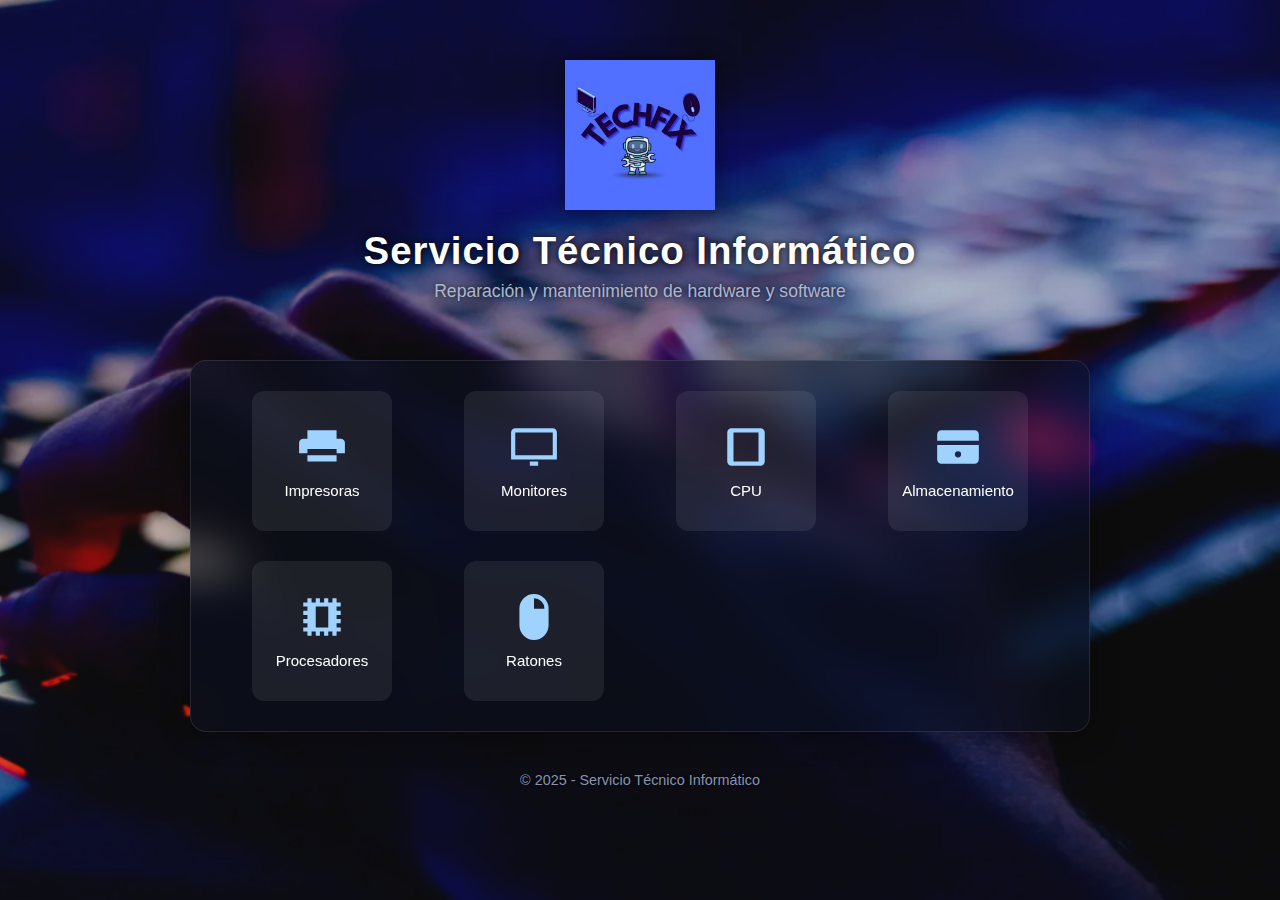
<file: index.html>
<!DOCTYPE html>
<html lang="es">
<head>
  <meta charset="UTF-8">
  <meta name="viewport" content="width=device-width, initial-scale=1.0">
  <title>Servicio Técnico Informático</title>
  <link rel="stylesheet" href="style.css">
</head>
<body>
  <header>
    <img src="logo.jpg" alt="Logo TechFix" class="logo">
    <h1>Servicio Técnico Informático</h1>
    <p>Reparación y mantenimiento de hardware y software</p>
  </header>

  <div class="contenedor contenedor-index">
    <a href="impresoras.html" class="categoria">
      <svg viewBox="0 0 24 24"><path d="M19 8H5V4h14m0 2v2h2a2 2 0 0 1 2 2v5h-4v4H5v-4H1v-5a2 2 0 0 1 2-2h2V6m14 10v-3H5v3h14Z"/></svg>
      <p>Impresoras</p>
    </a>

    <a href="monitores.html" class="categoria">
      <svg viewBox="0 0 24 24"><path d="M21 16H3V5h18m0-2H3a2 2 0 0 0-2 2v13h22V5a2 2 0 0 0-2-2m-7 18v-2h-4v2h4Z"/></svg>
      <p>Monitores</p>
    </a>

    <a href="cpu.html" class="categoria">
      <svg viewBox="0 0 24 24"><path d="M19 3H5a2 2 0 0 0-2 2v14a2 2 0 0 0 2 2h14a2 2 0 0 0 2-2V5a2 2 0 0 0-2-2m-1 16H6V5h12v14Z"/></svg>
      <p>CPU</p>
    </a>

    <a href="almacenamiento.html" class="categoria">
      <svg viewBox="0 0 24 24"><path d="M2 6a2 2 0 0 1 2-2h16a2 2 0 0 1 2 2v3H2V6m0 5h20v7a2 2 0 0 1-2 2H4a2 2 0 0 1-2-2v-7m10 3a1.5 1.5 0 1 0 0 3a1.5 1.5 0 0 0 0-3Z"/></svg>
      <p>Almacenamiento</p>
    </a>

    <a href="procesadores.html" class="categoria">
      <svg viewBox="0 0 24 24"><path d="M9 3v2H7V3H5v2H3v2h2v2H3v2h2v2H3v2h2v2H3v2h2v2h2v-2h2v2h2v-2h2v2h2v-2h2v2h2v-2h2v-2h-2v-2h2v-2h-2v-2h2v-2h-2V7h2V5h-2V3h-2v2h-2V3h-2v2h-2V3H9m0 4h6v10H9V7Z"/></svg>
      <p>Procesadores</p>
    </a>

    <a href="ratones.html" class="categoria">
      <svg viewBox="0 0 24 24"><path d="M12 1a7 7 0 0 0-7 7v8a7 7 0 0 0 14 0V8a7 7 0 0 0-7-7m0 2a5 5 0 0 1 5 5h-5V3Z"/></svg>
      <p>Ratones</p>
    </a>
  </div>

  <footer>
    © 2025 - Servicio Técnico Informático 
  </footer>
</body>
</html>
</file>
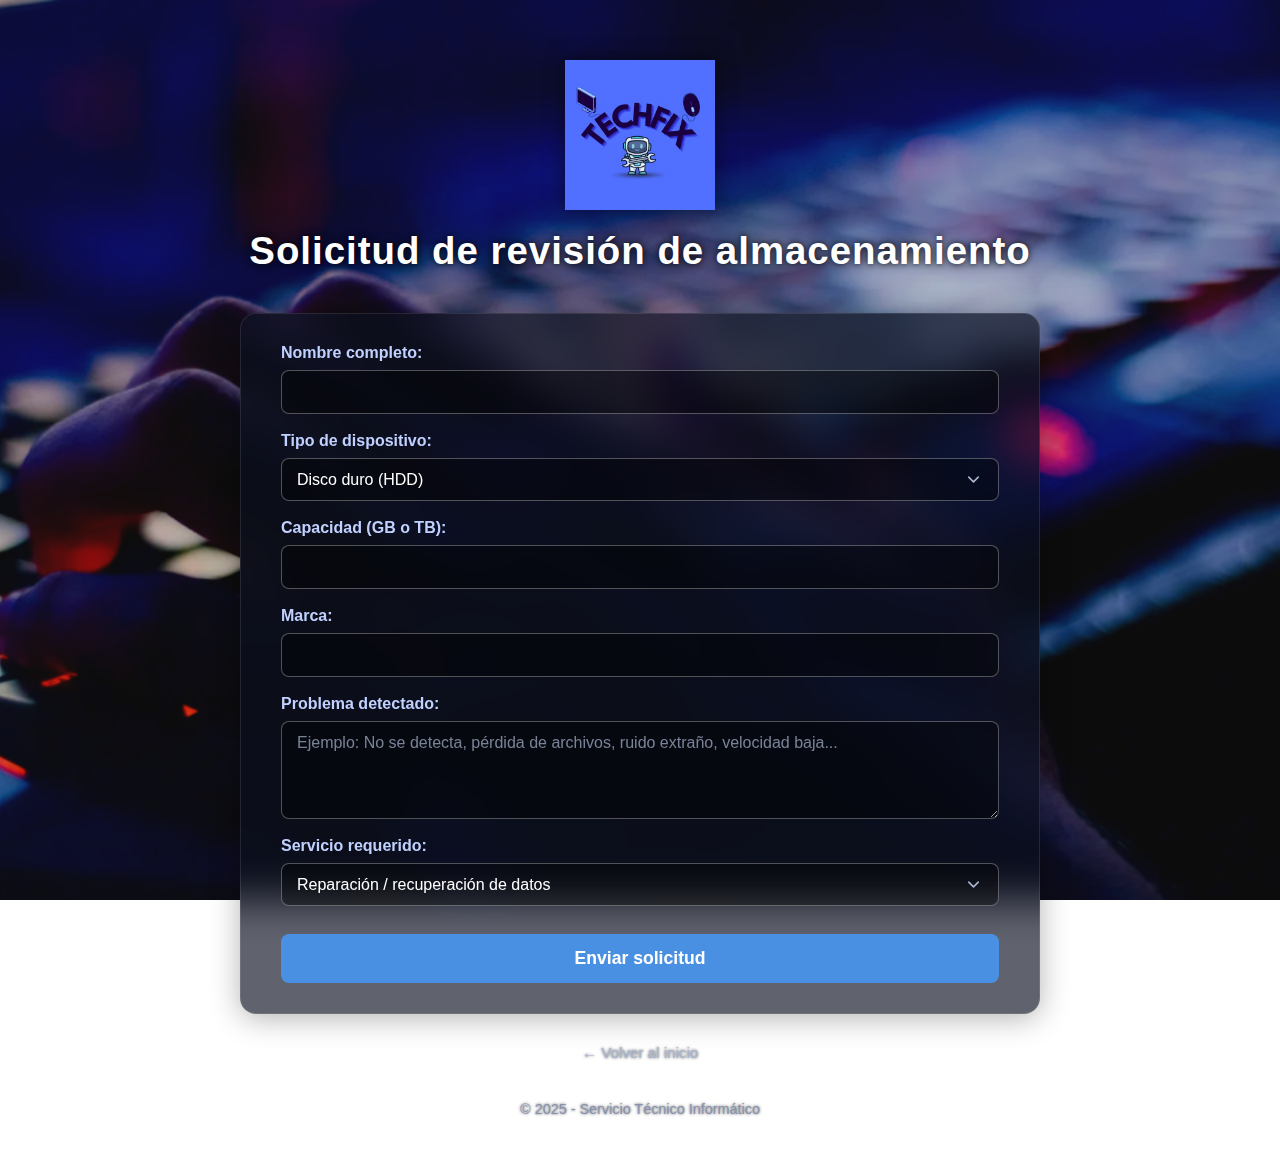
<file: almacenamiento.html>
<!DOCTYPE html>
<html lang="es">
<head>
  <meta charset="UTF-8">
  <meta name="viewport" content="width=device-width, initial-scale=1.0">
  <title>Reparación de dispositivos de almacenamiento</title>
  <link rel="stylesheet" href="style.css">
</head>
<body>

  <header>
    <img src="logo.jpg" alt="Logo TechFix" class="logo">
    <h1>Solicitud de revisión de almacenamiento</h1>
  </header>

  <div class="contenedor">
    <form action="#" method="post">
      <label for="nombre">Nombre completo:</label>
      <input type="text" id="nombre" name="nombre" required>

      <label for="tipo">Tipo de dispositivo:</label>
      <select id="tipo" name="tipo" required>
        <option>Disco duro (HDD)</option>
        <option>Unidad SSD</option>
        <option>Pendrive</option>
        <option>Tarjeta SD</option>
      </select>

      <label for="capacidad">Capacidad (GB o TB):</label>
      <input type="text" id="capacidad" name="capacidad">

      <label for="marca">Marca:</label>
      <input type="text" id="marca" name="marca">

      <label for="problema">Problema detectado:</label>
      <textarea id="problema" name="problema" rows="4" placeholder="Ejemplo: No se detecta, pérdida de archivos, ruido extraño, velocidad baja..."></textarea>

      <label for="servicio">Servicio requerido:</label>
      <select id="servicio" name="servicio">
        <option>Reparación / recuperación de datos</option>
        <option>Diagnóstico y reemplazo</option>
        <option>Formateo y reinstalación</option>
      </select>

      <input type="submit" value="Enviar solicitud">
    </form>
  </div>

  <a href="index.html" class="volver">← Volver al inicio</a>

  <footer>
    © 2025 - Servicio Técnico Informático 
  </footer>

</body>
</html>
</file>
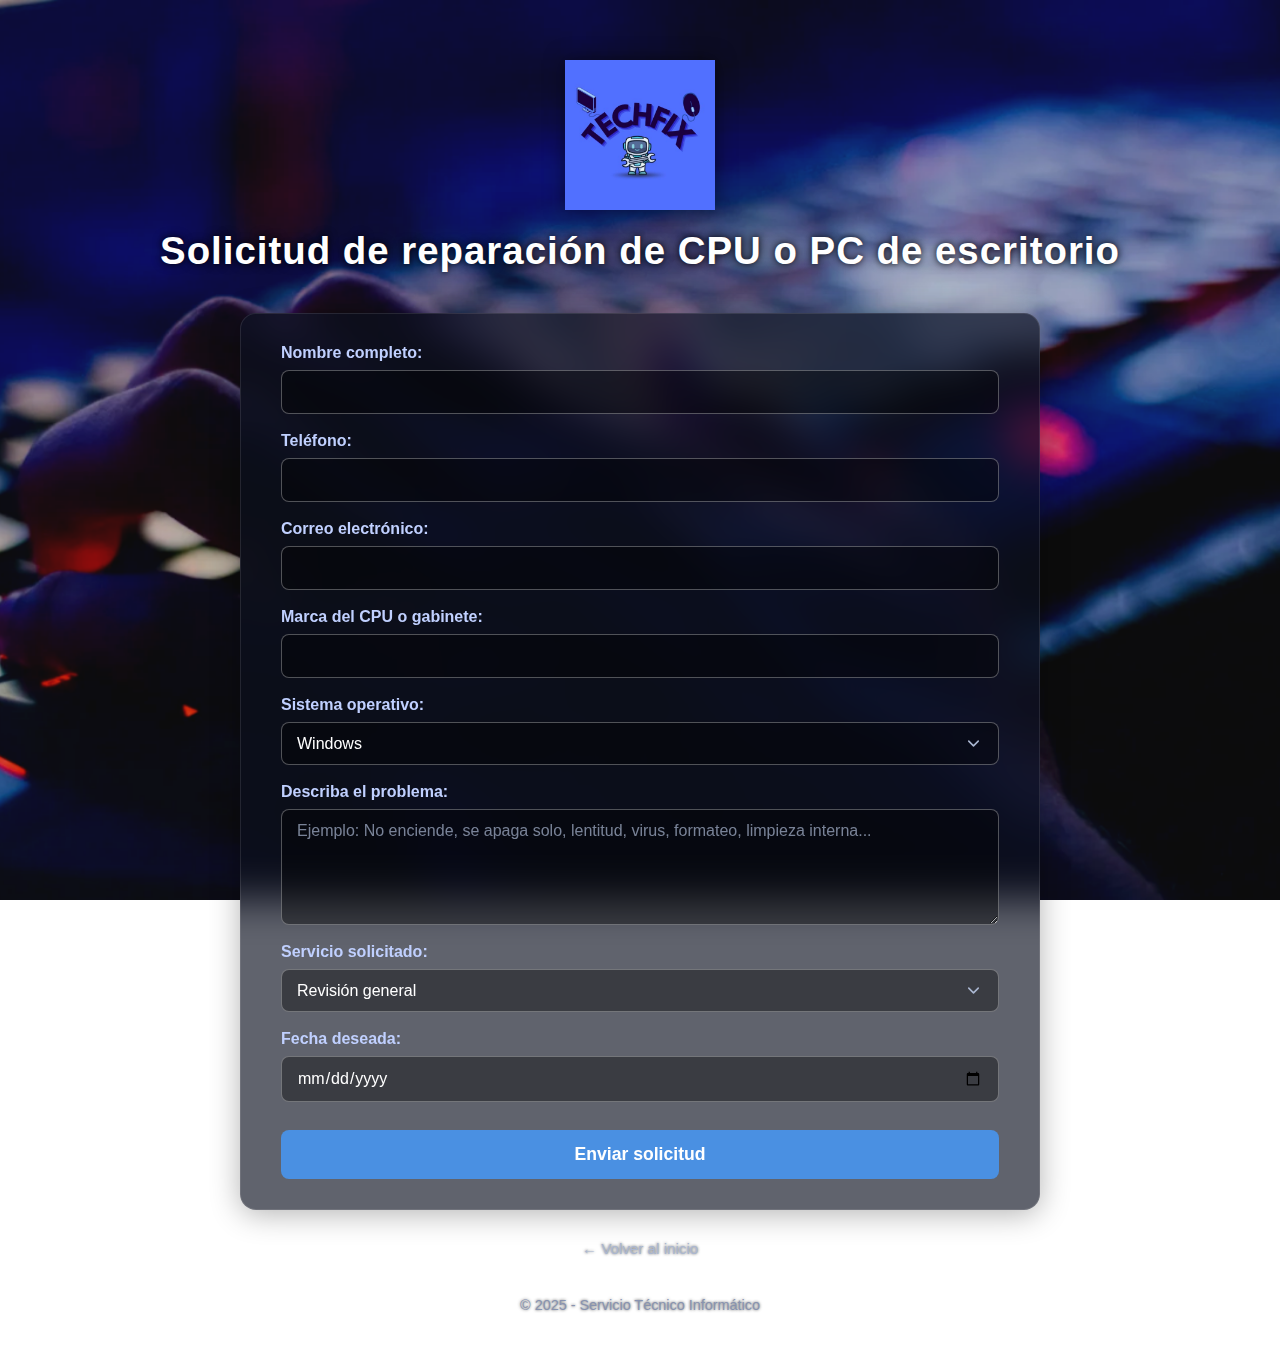
<file: cpu.html>
<!DOCTYPE html>
<html lang="es">
<head>
  <meta charset="UTF-8">
  <meta name="viewport" content="width=device-width, initial-scale=1.0">
  <title>Reparación de CPU</title>
  <link rel="stylesheet" href="style.css">
</head>
<body>

  <header>
    <img src="logo.jpg" alt="Logo TechFix" class="logo">
    <h1>Solicitud de reparación de CPU o PC de escritorio</h1>
  </header>

  <div class="contenedor">
    <form action="https://formspree.io/f/xkgkgqbp" method="post">
      <label for="nombre">Nombre completo:</label>
      <input type="text" id="nombre" name="nombre" required>

      <label for="telefono">Teléfono:</label>
      <input type="tel" id="telefono" name="telefono" required>

      <label for="email">Correo electrónico:</label>
      <input type="email" id="email" name="email" required>

      <label for="marca">Marca del CPU o gabinete:</label>
      <input type="text" id="marca" name="marca">

      <label for="sistema">Sistema operativo:</label>
      <select id="sistema" name="sistema">
        <option>Windows</option>
        <option>Linux</option>
        <option>MacOS</option>
      </select>

      <label for="problema">Describa el problema:</label>
      <textarea id="problema" name="problema" rows="5" placeholder="Ejemplo: No enciende, se apaga solo, lentitud, virus, formateo, limpieza interna..." required></textarea>

      <label for="servicio">Servicio solicitado:</label>
      <select id="servicio" name="servicio" required>
        <option>Revisión general</option>
        <option>Reparación de hardware</option>
        <option>Formateo e instalación de sistema</option>
        <option>Mantenimiento y limpieza</option>
      </select>

      <label for="fecha">Fecha deseada:</label>
      <input type="date" id="fecha" name="fecha">

      <input type="submit" value="Enviar solicitud">
    </form>
  </div>

  <a href="index.html" class="volver">← Volver al inicio</a>

  <footer>
    © 2025 - Servicio Técnico Informático 
  </footer>

</body>

</html>
</file>
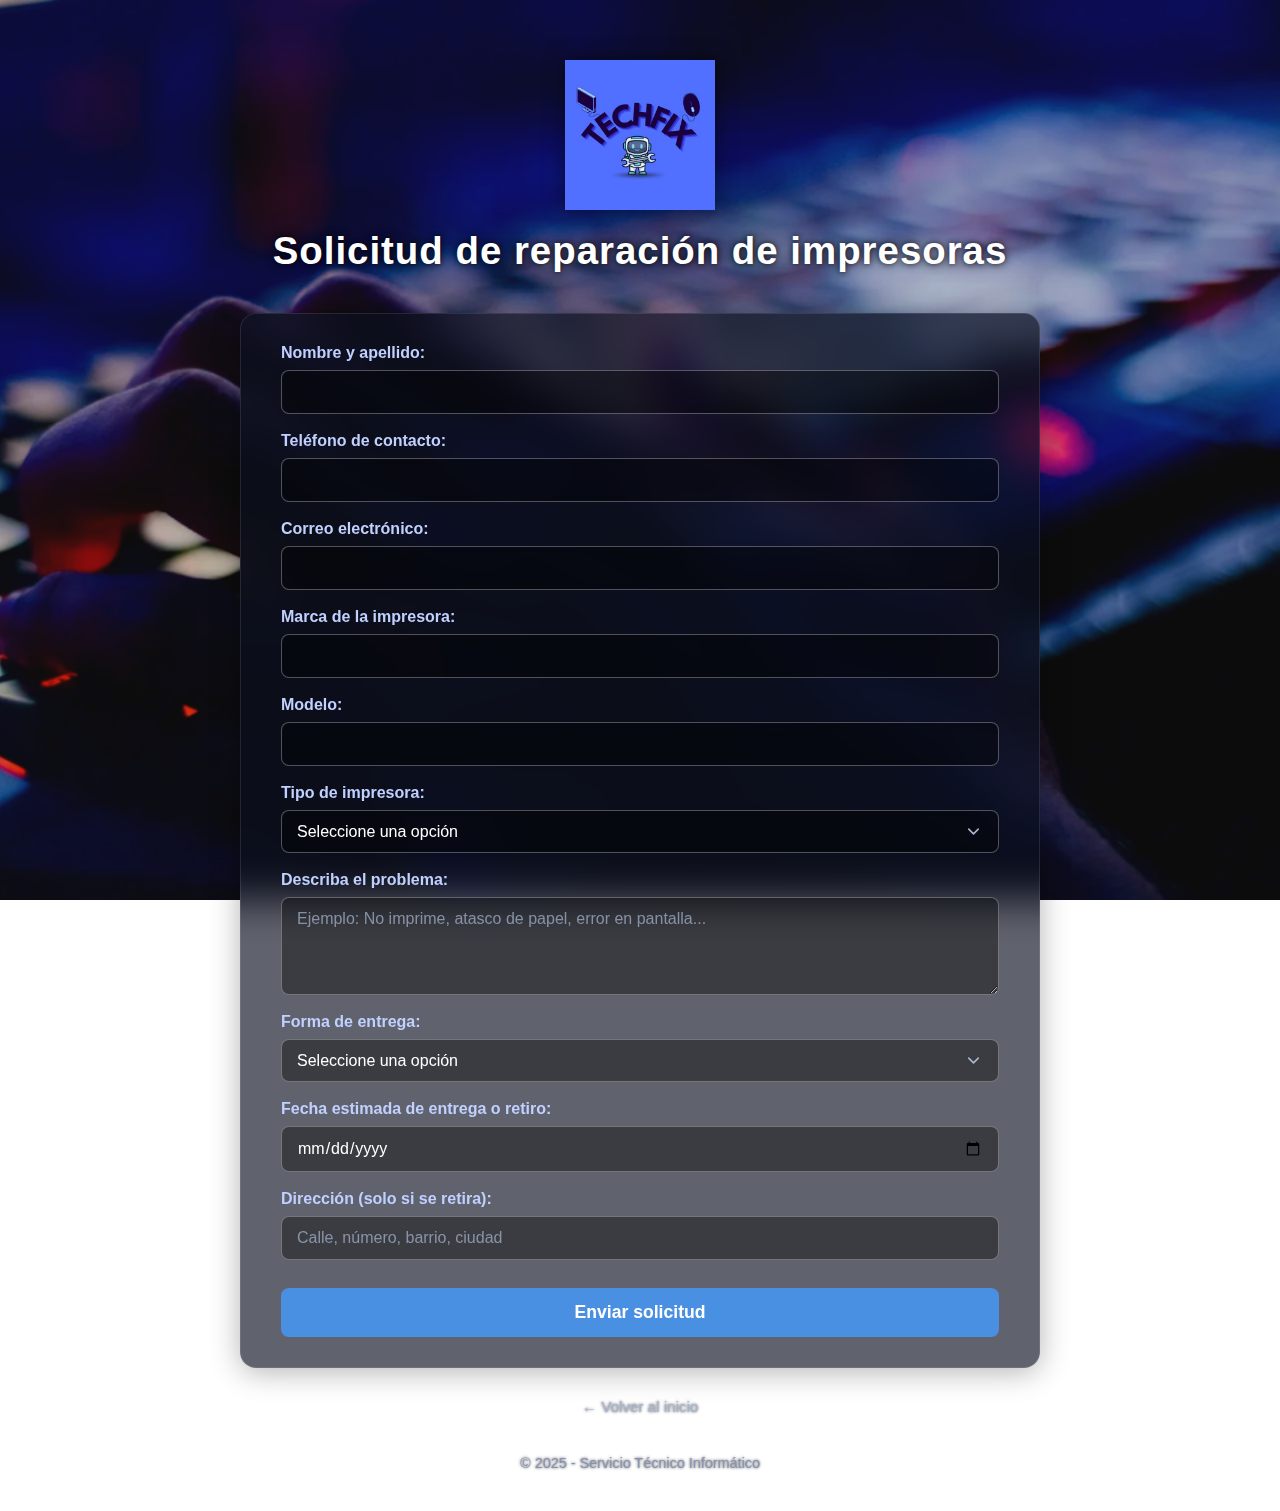
<file: impresoras.html>
<!DOCTYPE html>
<html lang="es">
<head>
  <meta charset="UTF-8">
  <meta name="viewport" content="width=device-width, initial-scale=1.0">
  <title>Solicitud de reparación de impresoras</title>
  <link rel="stylesheet" href="style.css">
</head>
<body>

  <header>
    <img src="logo.jpg" alt="Logo TechFix" class="logo">
    <h1>Solicitud de reparación de impresoras</h1>
  </header>

  <div class="contenedor">
    <form action="#" method="post">
      <label for="nombre">Nombre y apellido:</label>
      <input type="text" id="nombre" name="nombre" required>

      <label for="telefono">Teléfono de contacto:</label>
      <input type="tel" id="telefono" name="telefono" required>

      <label for="email">Correo electrónico:</label>
      <input type="email" id="email" name="email" required>

      <label for="marca">Marca de la impresora:</label>
      <input type="text" id="marca" name="marca" required>

      <label for="modelo">Modelo:</label>
      <input type="text" id="modelo" name="modelo">

      <label for="tipo">Tipo de impresora:</label>
      <select id="tipo" name="tipo" required>
        <option value="">Seleccione una opción</option>
        <option>Inyección de tinta</option>
        <option>Láser</option>
        <option>Multifunción</option>
        <option>Térmica</option>
      </select>

      <label for="problema">Describa el problema:</label>
      <textarea id="problema" name="problema" rows="4" placeholder="Ejemplo: No imprime, atasco de papel, error en pantalla..." required></textarea>

      <label for="entrega">Forma de entrega:</label>
      <select id="entrega" name="entrega" required>
        <option value="">Seleccione una opción</option>
        <option>Llevaré el equipo al local</option>
        <option>Deseo que retiren el equipo a domicilio</option>
      </select>

      <label for="fecha">Fecha estimada de entrega o retiro:</label>
      <input type="date" id="fecha" name="fecha" required>

      <label for="direccion">Dirección (solo si se retira):</label>
      <input type="text" id="direccion" name="direccion" placeholder="Calle, número, barrio, ciudad">

      <input type="submit" value="Enviar solicitud">
    </form>
  </div>

  <a href="index.html" class="volver">← Volver al inicio</a>

  <footer>
    © 2025 - Servicio Técnico Informático 
  </footer>

</body>
</html>
</file>
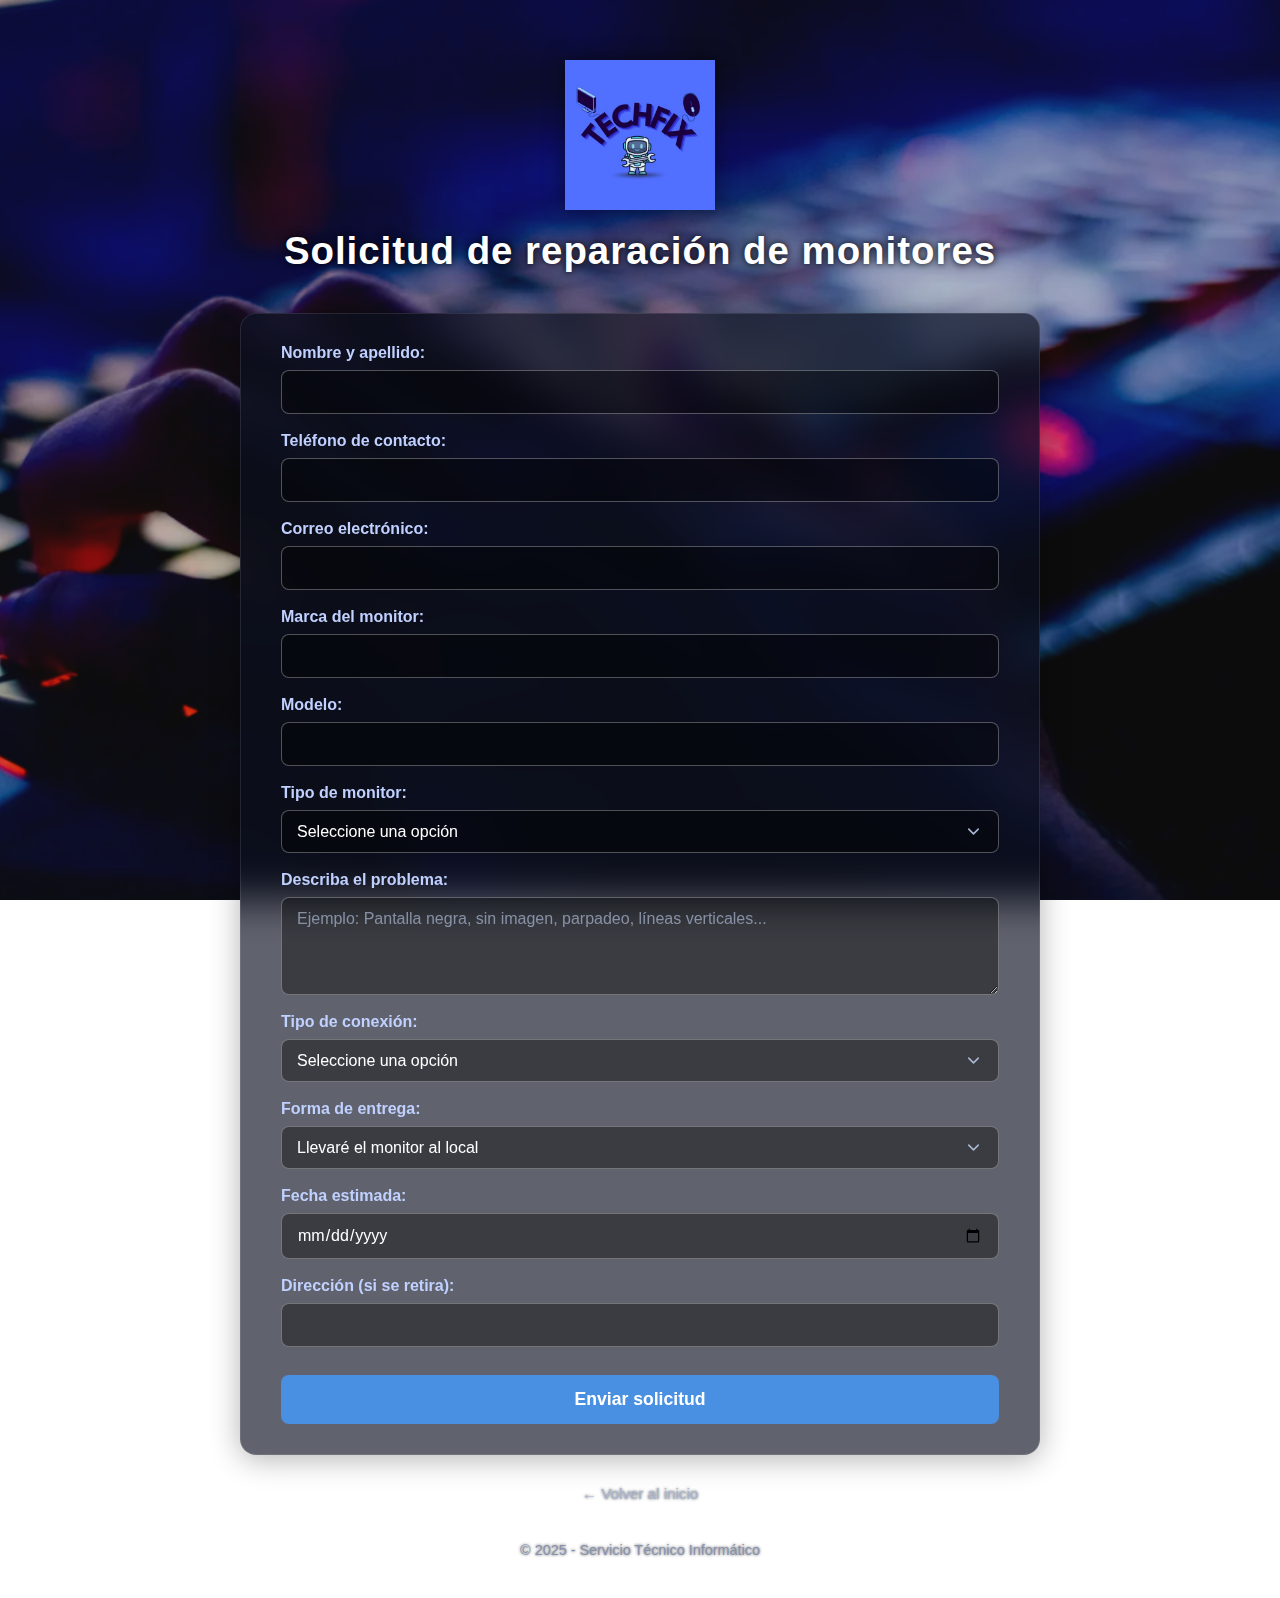
<file: monitores.html>
<!DOCTYPE html>
<html lang="es">
<head>
  <meta charset="UTF-8">
  <meta name="viewport" content="width=device-width, initial-scale=1.0">
  <title>Servicio Técnico de Monitores</title>
  <link rel="stylesheet" href="style.css">
</head>
<body>

  <header>
    <img src="logo.jpg" alt="Logo TechFix" class="logo">
    <h1>Solicitud de reparación de monitores</h1>
  </header>

  <div class="contenedor">
    <form action="#" method="post">
      <label for="nombre">Nombre y apellido:</label>
      <input type="text" id="nombre" name="nombre" required>

      <label for="telefono">Teléfono de contacto:</label>
      <input type="tel" id="telefono" name="telefono" required>

      <label for="email">Correo electrónico:</label>
      <input type="email" id="email" name="email" required>

      <label for="marca">Marca del monitor:</label>
      <input type="text" id="marca" name="marca" required>

      <label for="modelo">Modelo:</label>
      <input type="text" id="modelo" name="modelo">

      <label for="tipo">Tipo de monitor:</label>
      <select id="tipo" name="tipo" required>
        <option value="">Seleccione una opción</option>
        <option>LED</option>
        <option>LCD</option>
        <option>OLED</option>
        <option>Gaming</option>
      </select>

      <label for="problema">Describa el problema:</label>
      <textarea id="problema" name="problema" rows="4" placeholder="Ejemplo: Pantalla negra, sin imagen, parpadeo, líneas verticales..." required></textarea>

      <label for="puerto">Tipo de conexión:</label>
      <select id="puerto" name="puerto">
        <option value="">Seleccione una opción</option>
        <option>HDMI</option>
        <option>VGA</option>
        <option>DVI</option>
        <option>DisplayPort</option>
      </select>

      <label for="entrega">Forma de entrega:</label>
      <select id="entrega" name="entrega" required>
        <option>Llevaré el monitor al local</option>
        <option>Retiro a domicilio</option>
      </select>

      <label for="fecha">Fecha estimada:</label>
      <input type="date" id="fecha" name="fecha" required>

      <label for="direccion">Dirección (si se retira):</label>
      <input type="text" id="direccion" name="direccion">

      <input type="submit" value="Enviar solicitud">
    </form>
  </div>

  <a href="index.html" class="volver">← Volver al inicio</a>

  <footer>
    © 2025 - Servicio Técnico Informático 
  </footer>

</body>
</html>
</file>
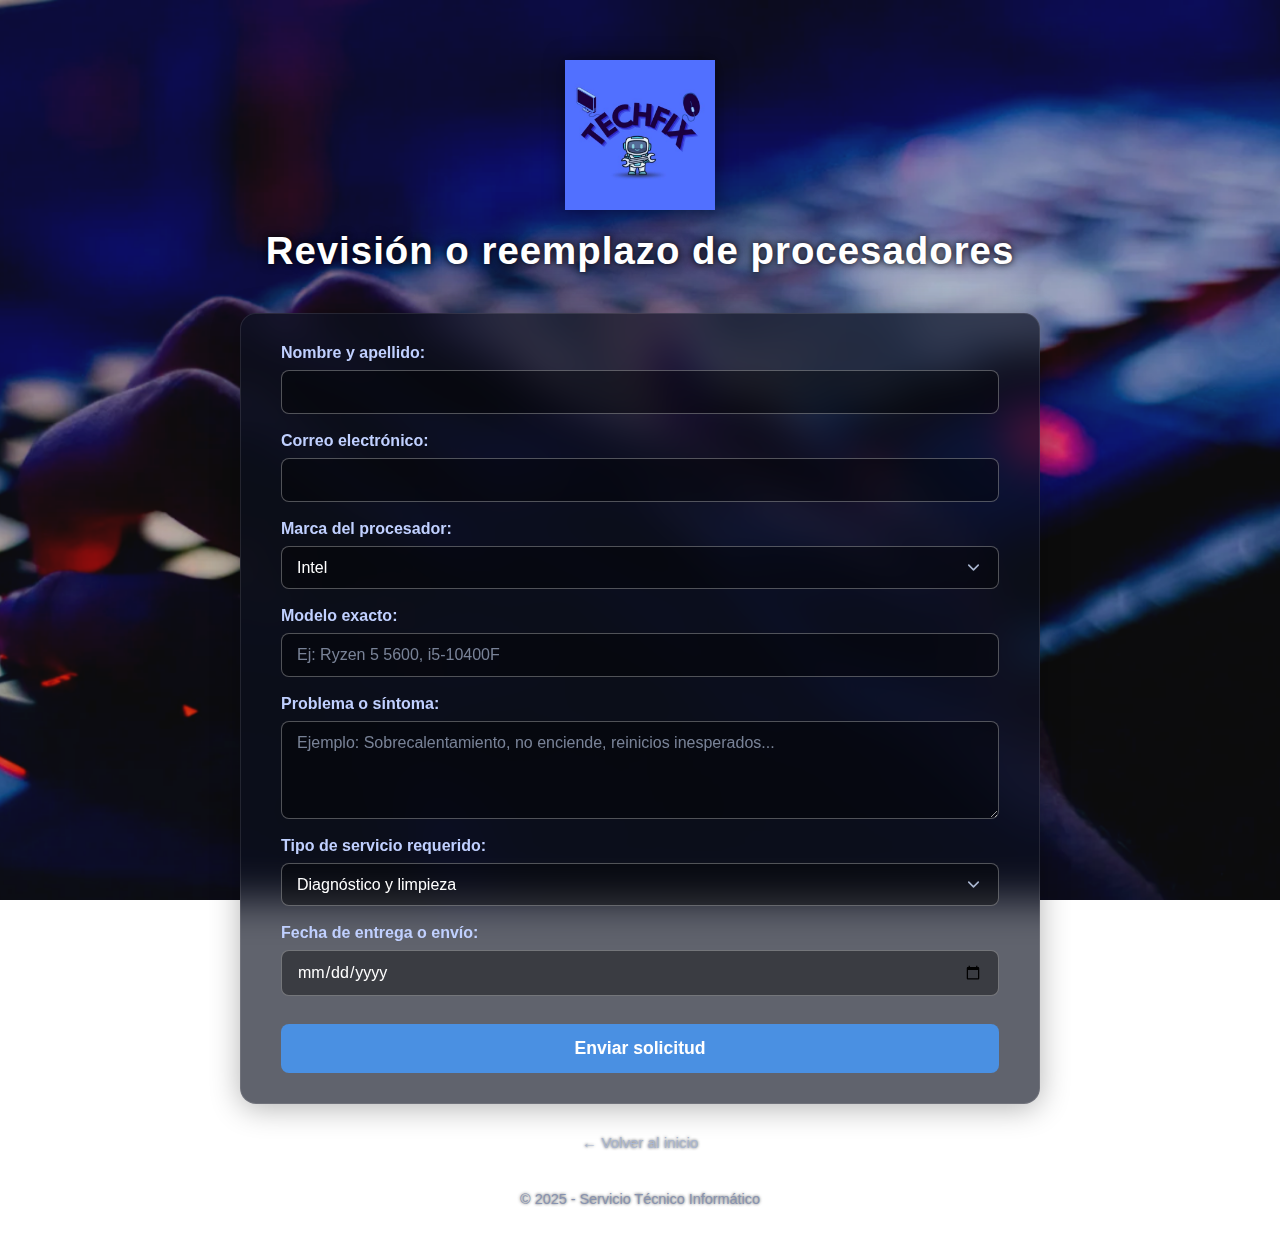
<file: procesadores.html>
<!DOCTYPE html>
<html lang="es">
<head>
  <meta charset="UTF-8">
  <meta name="viewport" content="width=device-width, initial-scale=1.0">
  <title>Diagnóstico de Procesadores</title>
  <link rel="stylesheet" href="style.css">
</head>
<body>

  <header>
    <img src="logo.jpg" alt="Logo TechFix" class="logo">
    <h1>Revisión o reemplazo de procesadores</h1>
  </header>

  <div class="contenedor">
    <form action="https://formspree.io/f/xkgkgqbp" method="post">
      <label for="nombre">Nombre y apellido:</label>
      <input type="text" id="nombre" name="nombre" required>

      <label for="email">Correo electrónico:</label>
      <input type="email" id="email" name="email" required>

      <label for="marca">Marca del procesador:</label>
      <select id="marca" name="marca">
        <option>Intel</option>
        <option>AMD</option>
        <option>Otro</option>
      </select>

      <label for="modelo">Modelo exacto:</label>
      <input type="text" id="modelo" name="modelo" placeholder="Ej: Ryzen 5 5600, i5-10400F">

      <label for="problema">Problema o síntoma:</label>
      <textarea id="problema" name="problema" rows="4" placeholder="Ejemplo: Sobrecalentamiento, no enciende, reinicios inesperados..."></textarea>

      <label for="servicio">Tipo de servicio requerido:</label>
      <select id="servicio" name="servicio">
        <option>Diagnóstico y limpieza</option>
        <option>Reemplazo o actualización</option>
        <option>Montaje y pasta térmica</option>
      </select>

      <label for="fecha">Fecha de entrega o envío:</label>
      <input type="date" id="fecha" name="fecha">

      <input type="submit" value="Enviar solicitud">
    </form>
  </div>

  <a href="index.html" class="volver">← Volver al inicio</a>

  <footer>
    © 2025 - Servicio Técnico Informático 
  </footer>

</body>

</html>
</file>
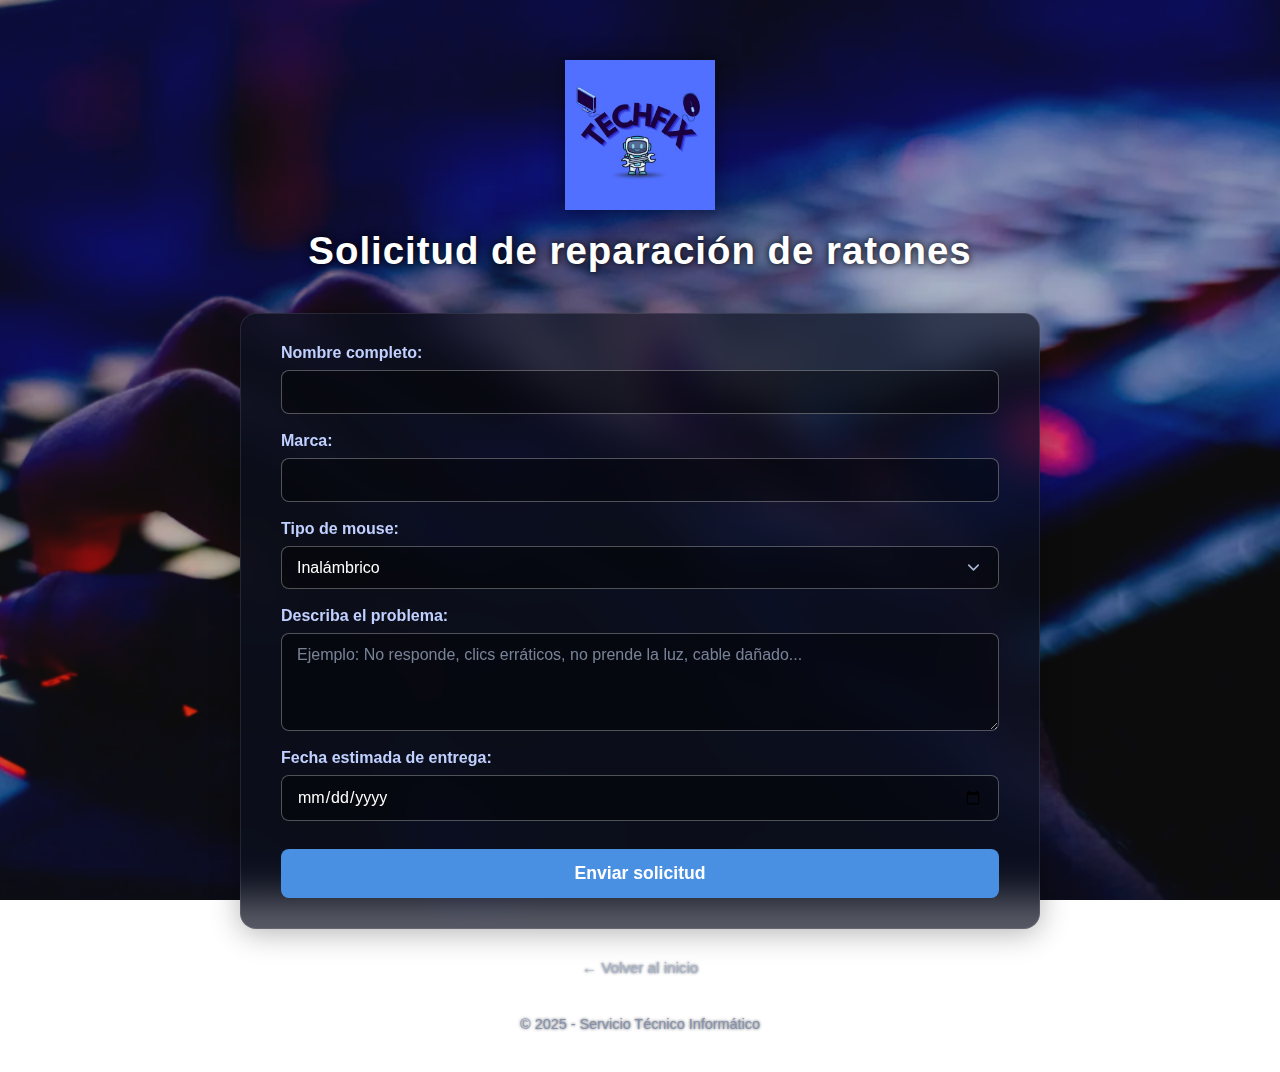
<file: ratones.html>
<!DOCTYPE html>
<html lang="es">
<head>
  <meta charset="UTF-8">
  <meta name="viewport" content="width=device-width, initial-scale=1.0">
  <title>Reparación de ratones</title>
  <link rel="stylesheet" href="style.css">
</head>
<body>

  <header>
    <img src="logo.jpg" alt="Logo TechFix" class="logo">
    <h1>Solicitud de reparación de ratones</h1>
  </header>

  <div class="contenedor">
    <form action="https://formspree.io/f/xkgkgqbp" method="post">
      <label for="nombre">Nombre completo:</label>
      <input type="text" id="nombre" name="nombre" required>

      <label for="marca">Marca:</label>
      <input type="text" id="marca" name="marca" required>

      <label for="tipo">Tipo de mouse:</label>
      <select id="tipo" name="tipo">
        <option>Inalámbrico</option>
        <option>Con cable</option>
        <option>Gaming</option>
        <option>Oficina</option>
      </select>

      <label for="problema">Describa el problema:</label>
      <textarea id="problema" name="problema" rows="4" placeholder="Ejemplo: No responde, clics erráticos, no prende la luz, cable dañado..." required></textarea>

      <label for="fecha">Fecha estimada de entrega:</label>
      <input type="date" id="fecha" name="fecha">

      <input type="submit" value="Enviar solicitud">
    </form>
  </div>

  <a href="index.html" class="volver">← Volver al inicio</a>

  <footer>
    © 2025 - Servicio Técnico Informático 
  </footer>

</body>

</html>
</file>
<file: style.css>
body {
  margin: 0;
  padding: 20px 0 40px 0;
  font-family: 'Segoe UI', sans-serif;
  color: #fff;
  background-image: url('1.png');
  background-size: cover;
  background-position: center center;
  background-attachment: fixed;
  min-height: 100vh;
  display: flex;
  flex-direction: column;
  align-items: center;
  box-sizing: border-box;
}
header {
  text-align: center;
  margin-top: 40px;
  margin-bottom: 20px;
  width: 90%;
}
.logo {
  width: 150px;
  height: auto;
  margin-bottom: 15px;
  filter: drop-shadow(0 0 10px rgba(0,0,0,0.5));
}
header h1 {
  font-size: 2.4rem;
  letter-spacing: 1px;
  color: #fff;
  text-shadow: 0 0 10px rgba(0,0,0,0.7), 0 0 5px rgba(0,0,0,0.5);
  margin: 0;
}
header p {
  color: #aab7d1;
  margin-top: 8px;
  font-size: 1.1rem;
  text-shadow: 0 0 5px rgba(0,0,0,0.7);
}
.contenedor {
  backdrop-filter: blur(20px);
  background: rgba(10, 15, 31, 0.65);
  border: 1px solid rgba(255, 255, 255, 0.1);
  border-radius: 16px;
  box-shadow: 0 4px 30px rgba(0, 0, 0, 0.3);
  padding: 30px 40px;
  margin-top: 20px;
  width: 90%;
  max-width: 800px;
  box-sizing: border-box;
}
footer {
  margin-top: 40px;
  color: #8893b0;
  font-size: 0.9rem;
  text-align: center;
  text-shadow: 0 0 3px rgba(0,0,0,0.7);
}
.contenedor-index {
  display: grid;
  grid-template-columns: repeat(auto-fit, minmax(140px, 1fr));
  gap: 30px;
  justify-items: center;
  max-width: 900px;
  background: rgba(10, 15, 31, 0.5);
}
.categoria {
  display: flex;
  flex-direction: column;
  align-items: center;
  justify-content: center;
  text-decoration: none;
  color: #fff;
  background: rgba(255,255,255,0.08);
  border-radius: 12px;
  padding: 20px;
  transition: all 0.3s ease;
  width: 140px;
  height: 140px;
  box-sizing: border-box;
}
.categoria:hover {
  background: rgba(255,255,255,0.2);
  transform: translateY(-5px);
}
.categoria svg {
  width: 50px;
  height: 50px;
  margin-bottom: 10px;
  fill: #9fd2ff;
  transition: fill 0.3s;
}
.categoria:hover svg {
  fill: #fff;
}
.categoria p {
  font-size: 15px;
  text-align: center;
  margin: 0;
}
form {
  display: flex;
  flex-direction: column;
  gap: 18px;
}
label {
  font-weight: 600;
  color: #c0d0ff;
  margin-bottom: -10px;
}
input[type="text"],
input[type="tel"],
input[type="email"],
input[type="date"],
select,
textarea {
  width: 100%;
  padding: 12px 15px;
  background: rgba(0, 0, 0, 0.4);
  border: 1px solid rgba(255, 255, 255, 0.3);
  border-radius: 8px;
  color: #fff;
  font-size: 1rem;
  font-family: 'Segoe UI', sans-serif;
  box-sizing: border-box;
  transition: all 0.3s ease;
}
input::placeholder,
textarea::placeholder {
  color: #aab7d1;
  opacity: 0.7;
}
input:focus,
select:focus,
textarea:focus {
  outline: none;
  border-color: #9fd2ff;
  box-shadow: 0 0 10px rgba(159, 210, 255, 0.3);
  background: rgba(0, 0, 0, 0.5);
}
select {
  appearance: none;
  background-image: url("data:image/svg+xml;charset=UTF-8,%3csvg xmlns='http://www.w3.org/2000/svg' viewBox='0 0 24 24' fill='none' stroke='%23aab7d1' stroke-width='2' stroke-linecap='round' stroke-linejoin='round'%3e%3cpolyline points='6 9 12 15 18 9'%3e%3c/polyline%3e%3c/svg%3e");
  background-repeat: no-repeat;
  background-position: right 15px center;
  background-size: 1.2em;
  padding-right: 40px;
}
select option {
  background: #1b2745;
  color: #fff;
}
input[type="submit"] {
  background: #4a90e2;
  color: #fff;
  font-weight: bold;
  font-size: 1.1rem;
  border: none;
  border-radius: 8px;
  padding: 14px;
  cursor: pointer;
  transition: all 0.3s ease;
  margin-top: 10px;
}
input[type="submit"]:hover {
  background: #357abd;
  transform: translateY(-2px);
  box-shadow: 0 4px 15px rgba(0,0,0,0.2);
}
.volver {
  display: inline-block;
  margin-top: 30px;
  text-decoration: none;
  color: #aab7d1;
  font-size: 0.95rem;
  transition: color 0.3s;
  width: 100%;
  text-align: center;
  text-shadow: 0 0 3px rgba(0,0,0,0.7);
}
.volver:hover {
  color: #fff;
  text-decoration: underline;
}
</file>
